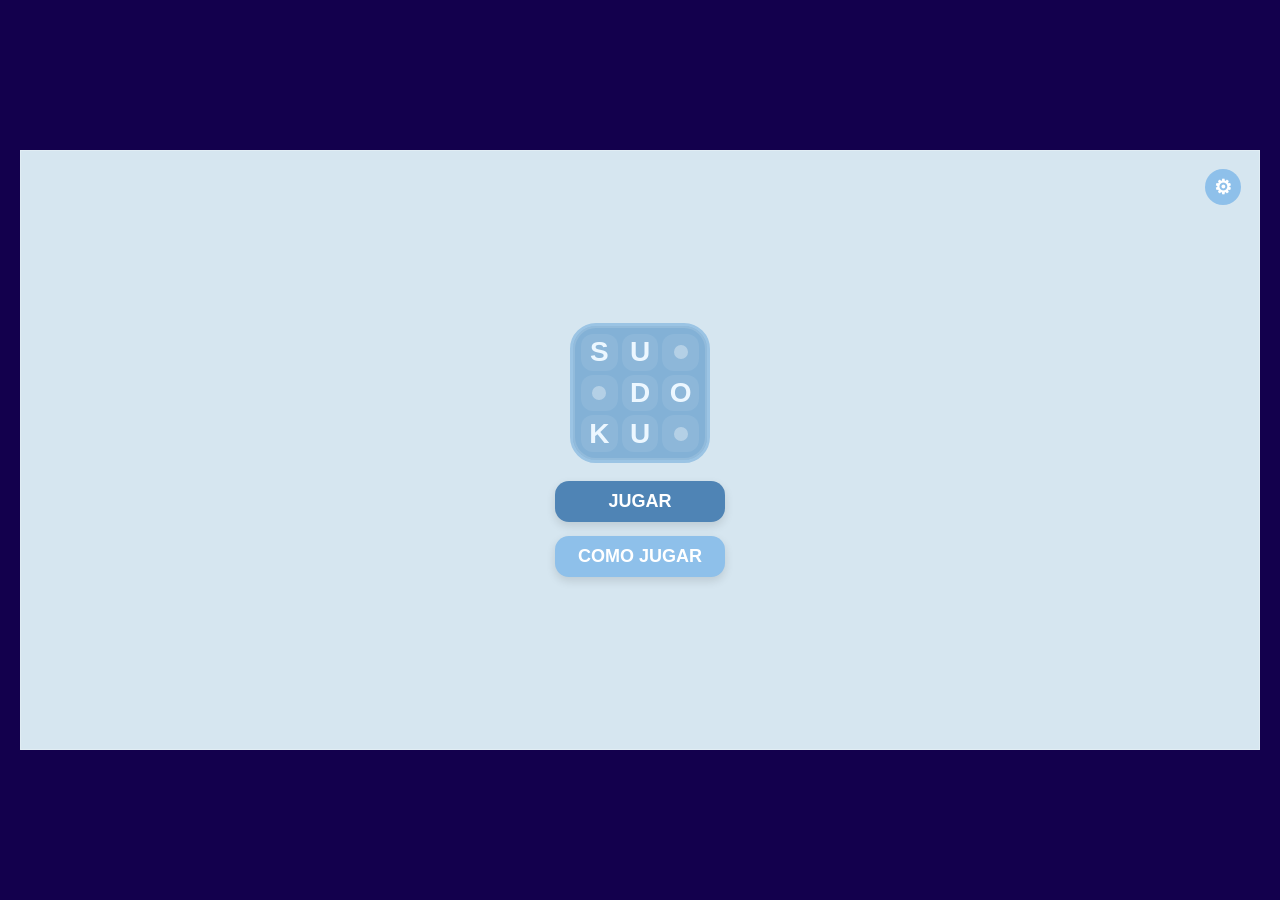
<file: index.html>
<!DOCTYPE html>
<html lang="es">
<head>
  <meta charset="UTF-8" />
  <meta name="viewport" content="width=device-width, initial-scale=1.0" />
  <title>Sudoku Jonathangit add .</title>
  <link rel="stylesheet" href="style.css" />
</head>
<body>
  <div class="app-shell">
    <main class="page-card home-card">
      <div class="gear">⚙</div>

      <div class="logo-box">
        <div class="logo-cell">S</div>
        <div class="logo-cell">U</div>
        <div class="logo-cell dot"></div>

        <div class="logo-cell dot"></div>
        <div class="logo-cell">D</div>
        <div class="logo-cell">O</div>

        <div class="logo-cell">K</div>
        <div class="logo-cell">U</div>
        <div class="logo-cell dot"></div>
      </div>

      <div class="btn-group">
        <a href="niveles.html" class="main-btn">JUGAR</a>
        <a href="como-jugar.html" class="main-btn light-btn">COMO JUGAR</a>
      </div>
    </main>
  </div>
</body>
</html>
</file>
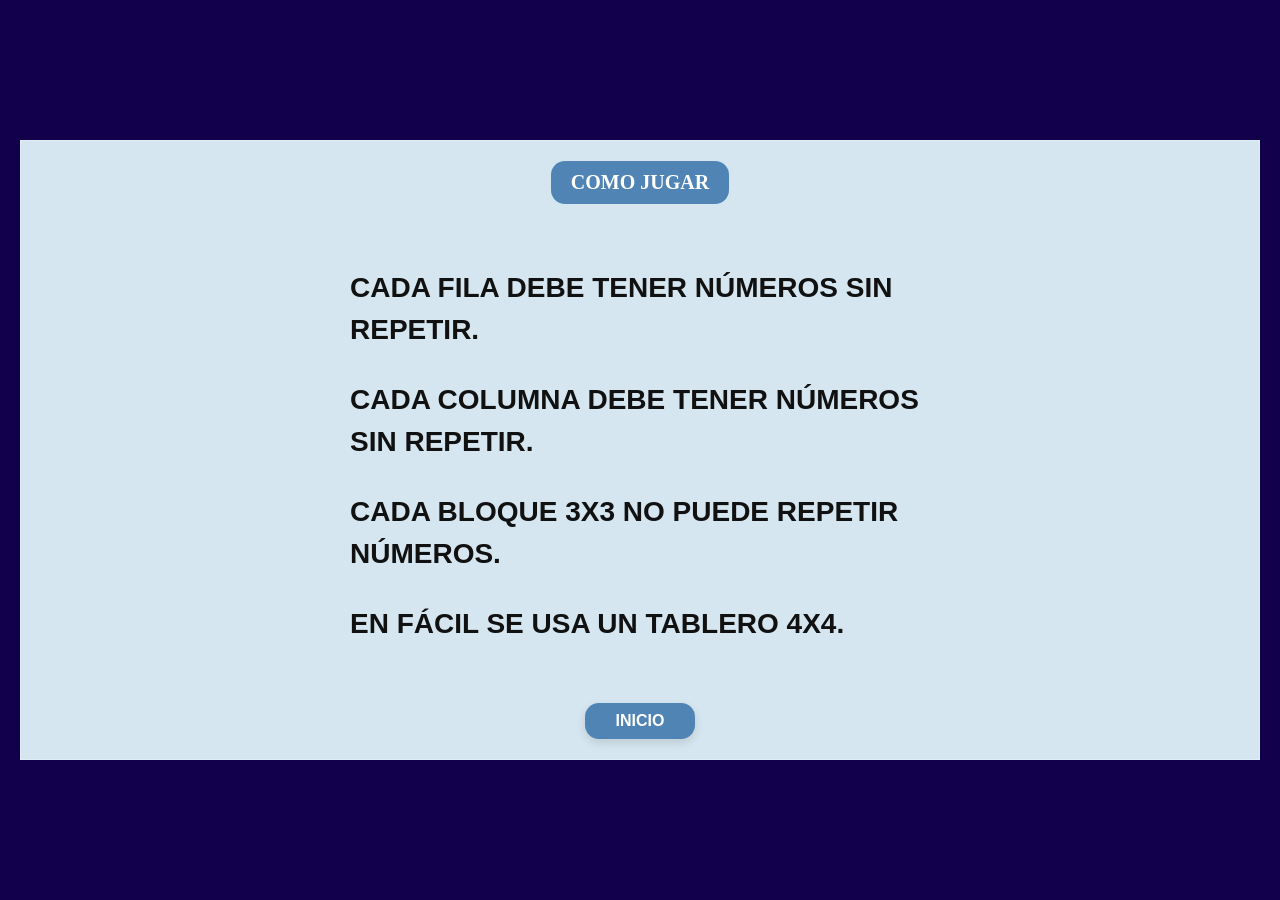
<file: como-jugar.html>
<!DOCTYPE html>
<html lang="es">
<head>
  <meta charset="UTF-8" />
  <meta name="viewport" content="width=device-width, initial-scale=1.0" />
  <title>Sudoku - Como Jugar</title>
  <link rel="stylesheet" href="style.css" />
</head>
<body>
  <div class="app-shell">
    <main class="page-card instructions-card">
      <div class="title-pill">COMO JUGAR</div>

      <div class="instructions-box">
        <p>CADA FILA DEBE TENER NÚMEROS SIN REPETIR.</p>
        <p>CADA COLUMNA DEBE TENER NÚMEROS SIN REPETIR.</p>
        <p>CADA BLOQUE 3X3 NO PUEDE REPETIR NÚMEROS.</p>
        <p>EN FÁCIL SE USA UN TABLERO 4X4.</p>
      </div>

      <div class="bottom-center">
        <a href="index.html" class="main-btn small-btn">INICIO</a>
      </div>
    </main>
  </div>
</body>
</html>
</file>
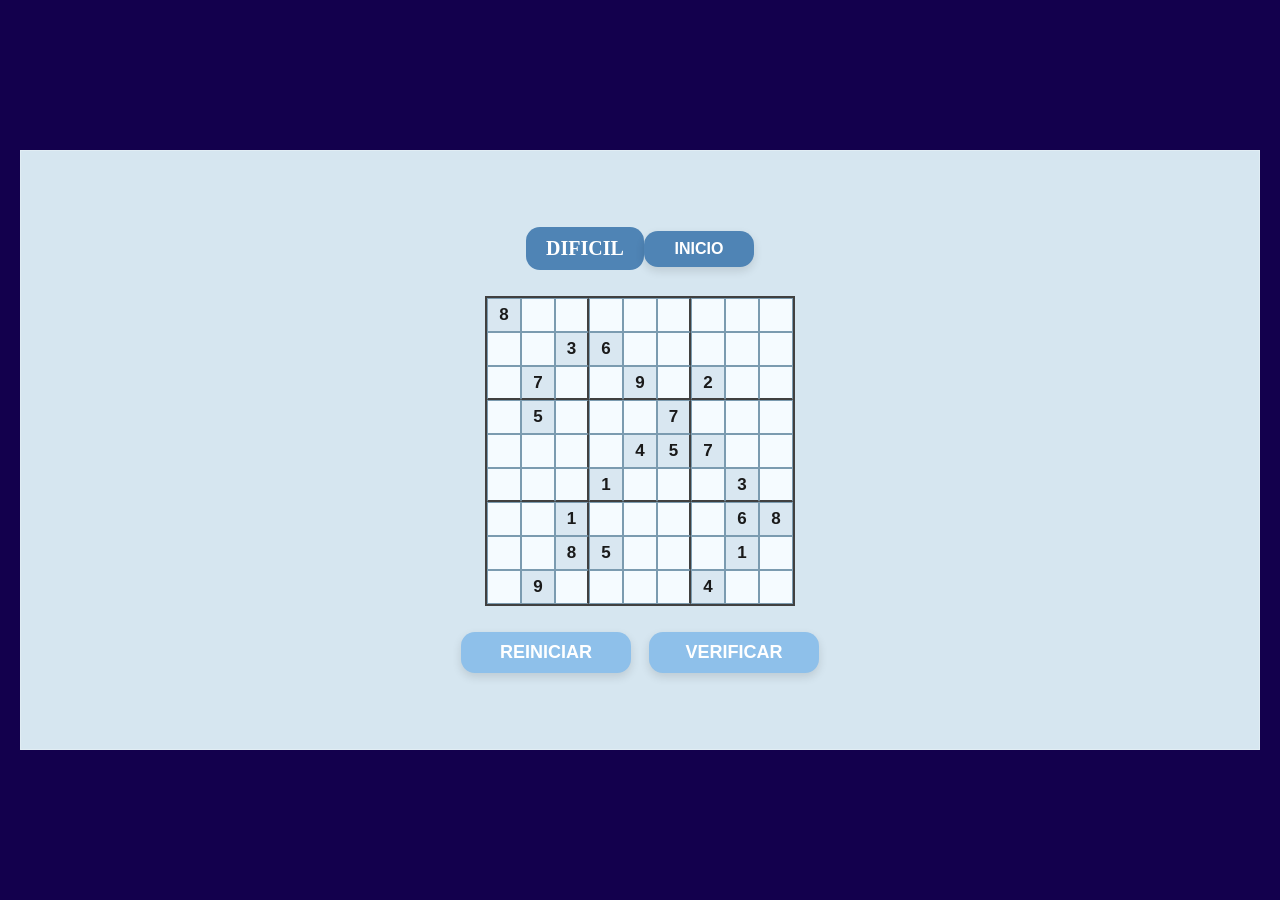
<file: dificil.html>
<!DOCTYPE html>
<html lang="es">
<head>
  <meta charset="UTF-8" />
  <meta name="viewport" content="width=device-width, initial-scale=1.0" />
  <title>Sudoku - Dificil</title>
  <link rel="stylesheet" href="style.css" />
</head>
<body>
  <div class="app-shell">
    <main class="page-card game-card">
      <div class="game-top">
        <div class="title-pill">DIFICIL</div>
        <a href="index.html" class="main-btn small-btn">INICIO</a>
      </div>

      <div class="board-container">
        <div id="board" class="board board-9"></div>
      </div>

      <div class="game-buttons">
        <button id="reset-btn" class="main-btn light-btn">REINICIAR</button>
        <button id="check-btn" class="main-btn light-btn">VERIFICAR</button>
      </div>
    </main>
  </div>

  <script src="dificil.js"></script>
</body>
</html>
</file>
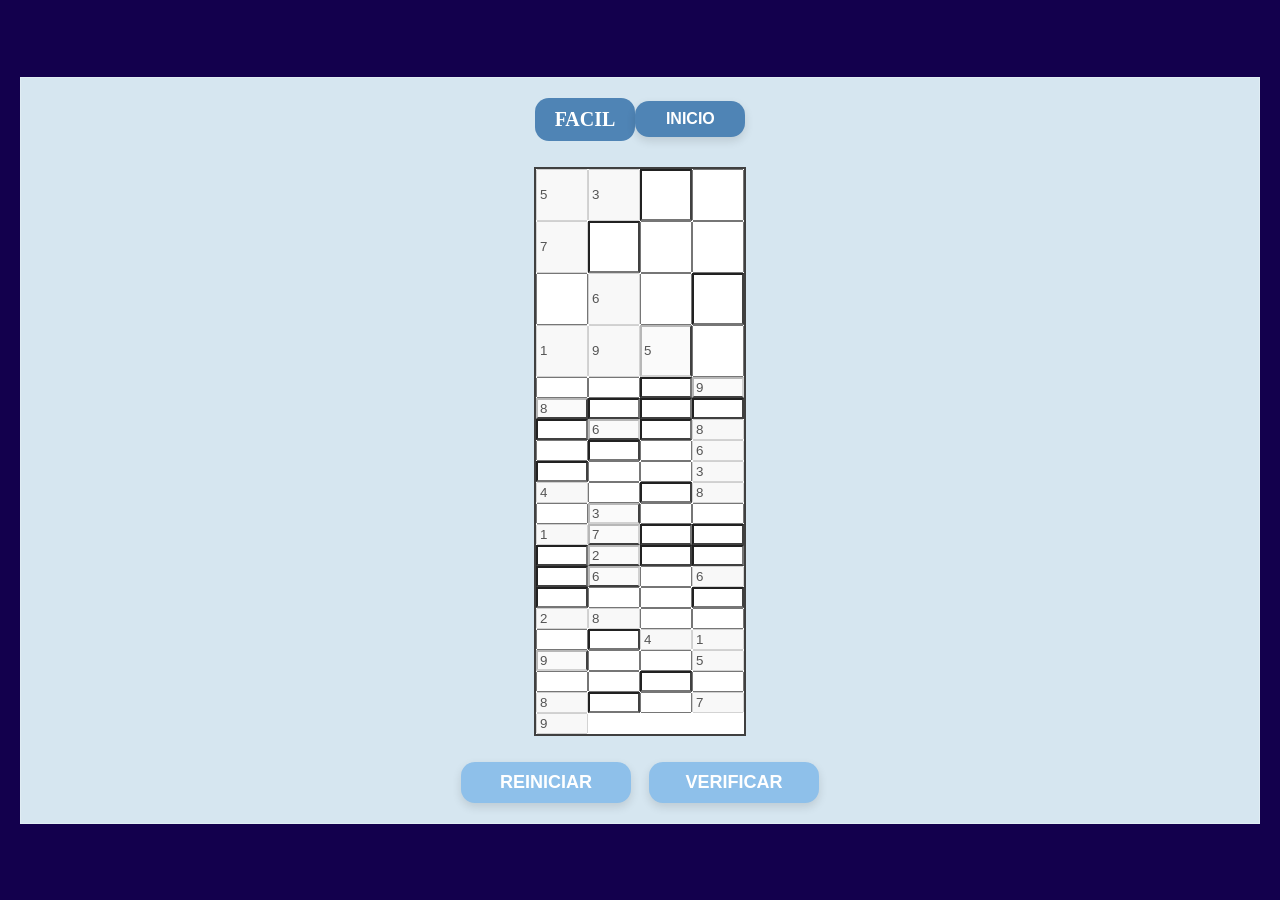
<file: facil.html>
<!DOCTYPE html>
<html lang="es">
<head>
  <meta charset="UTF-8" />
  <meta name="viewport" content="width=device-width, initial-scale=1.0" />
  <title>Sudoku - Facil</title>
  <link rel="stylesheet" href="style.css" />
</head>
<body>
  <div class="app-shell">
    <main class="page-card game-card">
      <div class="game-top">
        <div class="title-pill">FACIL</div>
        <a href="index.html" class="main-btn small-btn">INICIO</a>
      </div>

      <div class="board-container">
        <div id="board" class="board board-4"></div>
      </div>

      <div class="game-buttons">
        <button id="reset-btn" class="main-btn light-btn">REINICIAR</button>
        <button id="check-btn" class="main-btn light-btn">VERIFICAR</button>
      </div>
    </main>
  </div>

  <script src="script.js"></script>
</body>
</html>
</file>
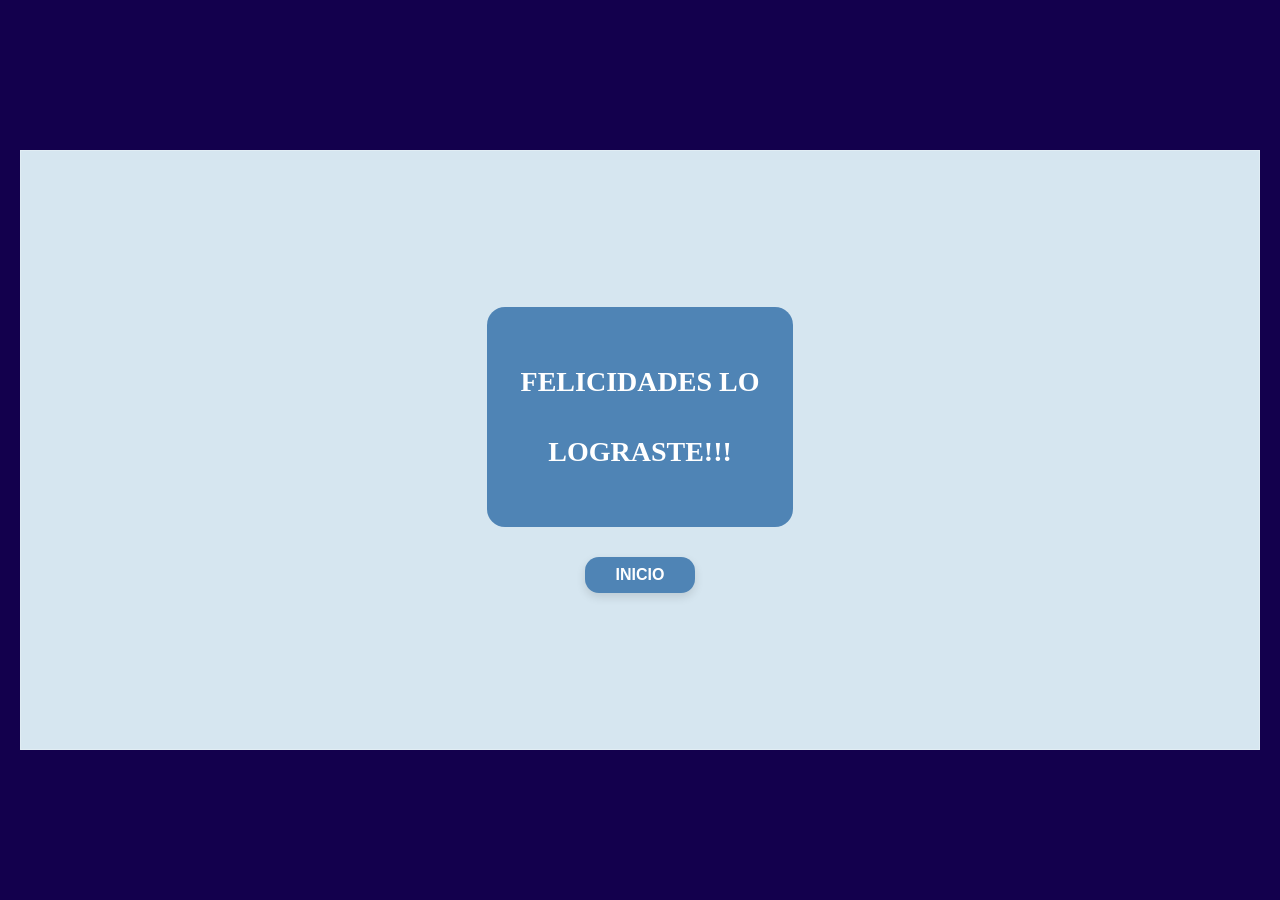
<file: ganaste.html>
<!DOCTYPE html>
<html lang="es">
<head>
  <meta charset="UTF-8" />
  <meta name="viewport" content="width=device-width, initial-scale=1.0" />
  <title>Sudoku - Ganaste</title>
  <link rel="stylesheet" href="style.css" />
</head>
<body>
  <div class="app-shell">
    <main class="page-card result-page">
      <div class="result-box">
        <p>FELICIDADES LO</p>
        <p>LOGRASTE!!!</p>
      </div>

      <div class="bottom-center">
        <a href="index.html" class="main-btn small-btn">INICIO</a>
      </div>
    </main>
  </div>
</body>
</html>
</file>
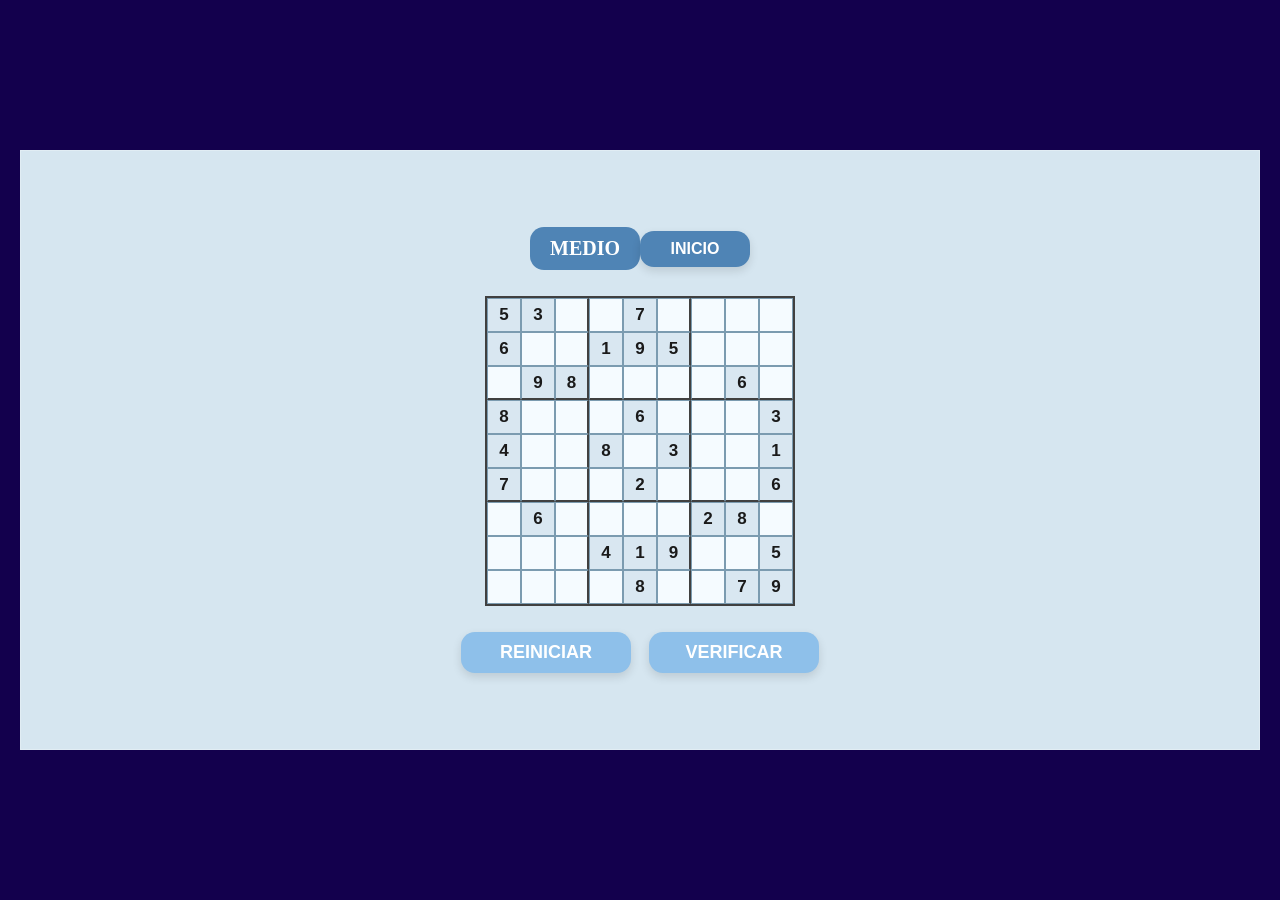
<file: medio.html>
<!DOCTYPE html>
<html lang="es">
<head>
  <meta charset="UTF-8" />
  <meta name="viewport" content="width=device-width, initial-scale=1.0" />
  <title>Sudoku - Medio</title>
  <link rel="stylesheet" href="style.css" />
</head>
<body>
  <div class="app-shell">
    <main class="page-card game-card">
      <div class="game-top">
        <div class="title-pill">MEDIO</div>
        <a href="index.html" class="main-btn small-btn">INICIO</a>
      </div>

      <div class="board-container">
        <div id="board" class="board board-9"></div>
      </div>

      <div class="game-buttons">
        <button id="reset-btn" class="main-btn light-btn">REINICIAR</button>
        <button id="check-btn" class="main-btn light-btn">VERIFICAR</button>
      </div>
    </main>
  </div>

  <script src="medio.js"></script>
</body>
</html>
</file>
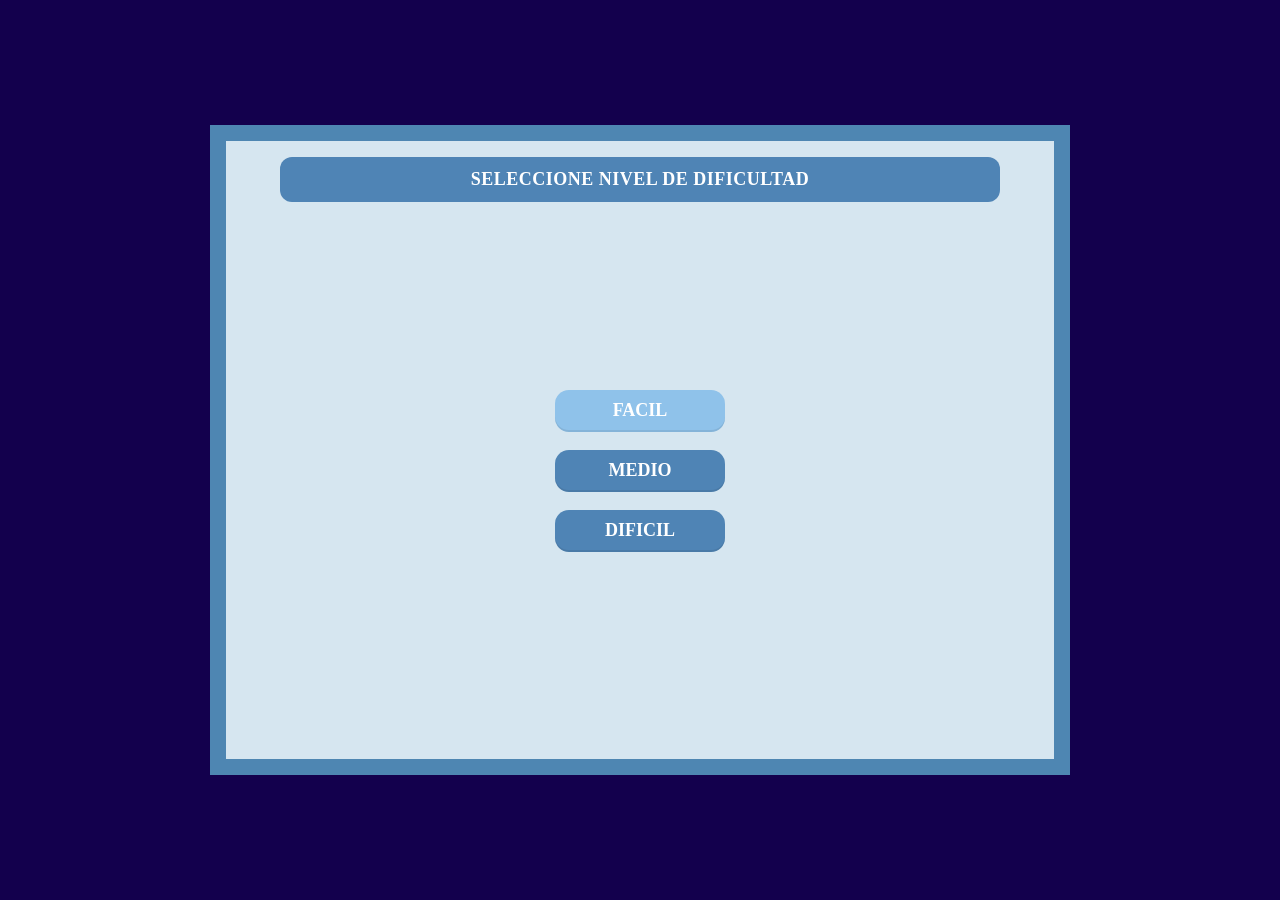
<file: niveles.html>
<!DOCTYPE html>
<html lang="es">
<head>
  <meta charset="UTF-8" />
  <meta name="viewport" content="width=device-width, initial-scale=1.0" />
  <title>Sudoku - Niveles</title>
  <link rel="stylesheet" href="style.css" />
</head>
<body>
  <div class="app-shell">
    <div class="outer-frame">
      <main class="page-card levels-page-exact">
        <div class="levels-title-bar">SELECCIONE NIVEL DE DIFICULTAD</div>

        <div class="levels-center-group">
          <a href="facil.html" class="level-pill easy-pill">FACIL</a>
          <a href="medio.html" class="level-pill medium-pill">MEDIO</a>
          <a href="dificil.html" class="level-pill hard-pill">DIFICIL</a>
        </div>
      </main>
    </div>
  </div>
</body>
</html>
</file>
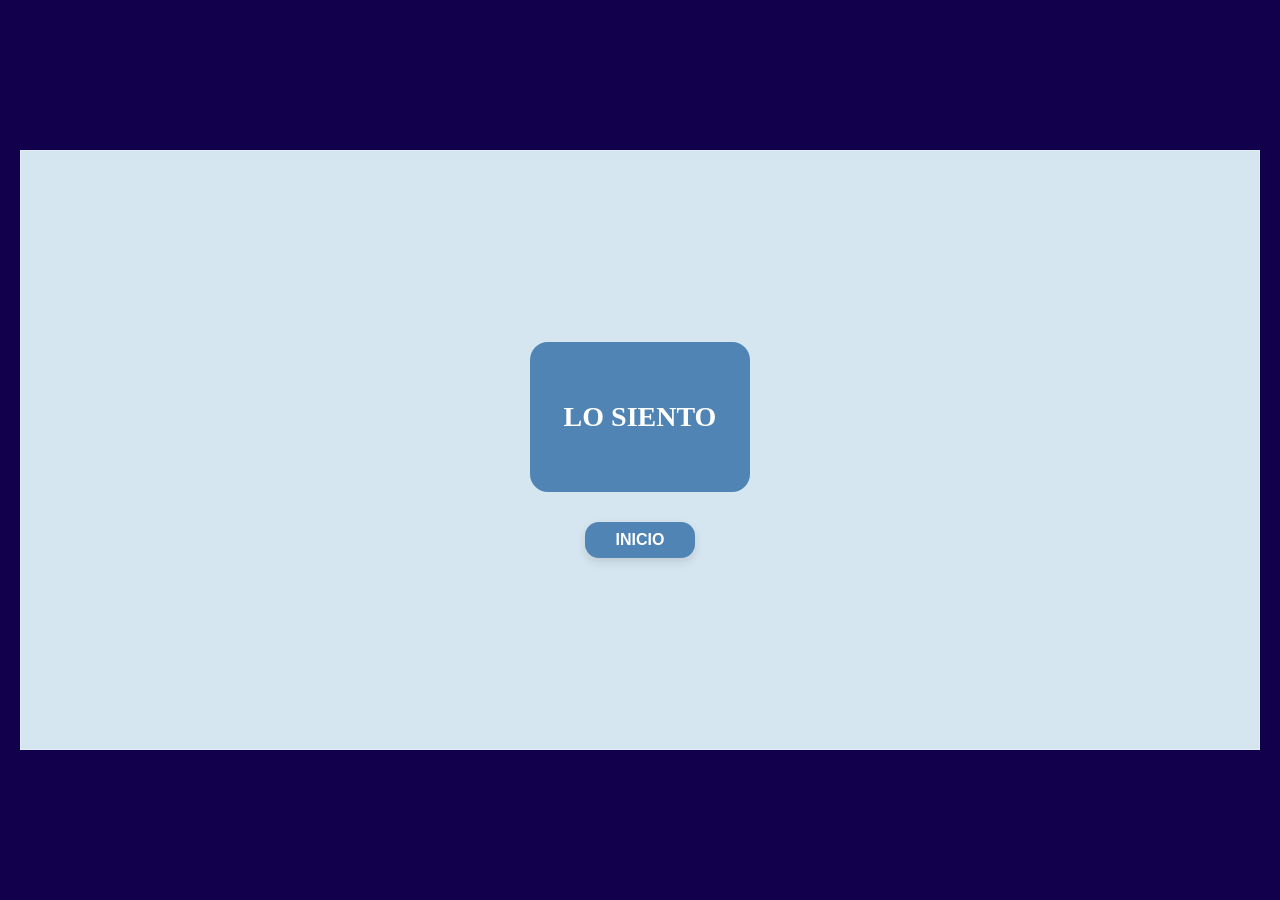
<file: perdiste.html>
<!DOCTYPE html>
<html lang="es">
<head>
  <meta charset="UTF-8" />
  <meta name="viewport" content="width=device-width, initial-scale=1.0" />
  <title>Sudoku - Perdiste</title>
  <link rel="stylesheet" href="style.css" />
</head>
<body>
  <div class="app-shell">
    <main class="page-card result-page">
      <div class="result-box">
        <p>LO SIENTO</p>
      </div>

      <div class="bottom-center">
        <a href="index.html" class="main-btn small-btn">INICIO</a>
      </div>
    </main>
  </div>
</body>
</html>
</file>
<file: style.css>
:root {
  --bg-dark: #13004d;
  --outer-blue: #4e86b2;
  --panel: #d6e6f0;
  --btn: #4f84b5;
  --btn-light: #8ec0ea;
  --white: #ffffff;
  --text: #111111;
  --grid: #7b9bb0;
  --grid-strong: #404040;
  --fixed-bg: #d9e7f1;
  --input-bg: #f5fbff;
}

* {
  box-sizing: border-box;
}

body {
  margin: 0;
  min-height: 100vh;
  font-family: Arial, Helvetica, sans-serif;
  background: var(--bg-dark);
  display: flex;
  align-items: center;
  justify-content: center;
}

a {
  text-decoration: none;
}

.app-shell {
  width: 100%;
  display: flex;
  justify-content: center;
  padding: 20px;
}

/* CONTENEDOR EXTERNO GENERAL */
.page-card {
  width: 860px;
  min-height: 650px;
  background: var(--outer-blue);
  padding: 22px;
  display: flex;
  justify-content: center;
  align-items: center;
}

/* CONTENIDO INTERNO GENERAL */
.home-card,
.instructions-card,
.result-page,
.game-card {
  width: 100%;
  min-height: 600px;
  background: var(--panel);
  border: 1px solid rgba(255, 255, 255, 0.25);
  padding: 20px;
}

/* INICIO */
.home-card {
  position: relative;
  display: flex;
  flex-direction: column;
  justify-content: center;
  align-items: center;
}

.gear {
  position: absolute;
  top: 18px;
  right: 18px;
  width: 36px;
  height: 36px;
  border-radius: 50%;
  background: var(--btn-light);
  display: flex;
  align-items: center;
  justify-content: center;
  color: var(--white);
  font-size: 20px;
  font-weight: bold;
}

.logo-box {
  width: 140px;
  height: 140px;
  background: #83b1d6;
  border: 3px solid #9bc4e4;
  border-radius: 26px;
  padding: 8px;
  display: grid;
  grid-template-columns: repeat(3, 1fr);
  gap: 4px;
  box-shadow: inset 0 0 0 2px rgba(255, 255, 255, 0.12);
}

.logo-cell {
  background: rgba(255, 255, 255, 0.08);
  border-radius: 12px;
  display: flex;
  align-items: center;
  justify-content: center;
  color: #ecf7ff;
  font-size: 28px;
  font-weight: 900;
}

.logo-cell.dot::before {
  content: "";
  width: 14px;
  height: 14px;
  border-radius: 50%;
  background: rgba(255, 255, 255, 0.35);
  display: block;
}

/* BOTONES */
.btn-group {
  display: flex;
  flex-direction: column;
  gap: 14px;
  margin-top: 18px;
  align-items: center;
}

.levels-group {
  margin-top: 40px;
}

.main-btn {
  border: none;
  border-radius: 14px;
  background: var(--btn);
  color: var(--white);
  font-weight: 900;
  font-size: 18px;
  padding: 10px 22px;
  min-width: 170px;
  text-align: center;
  cursor: pointer;
  box-shadow: 0 4px 10px rgba(0, 0, 0, 0.12);
}

.light-btn {
  background: var(--btn-light);
}

.small-btn {
  min-width: 110px;
  font-size: 16px;
  padding: 9px 18px;
}

/* TITULOS */
.title-pill {
  background: var(--btn);
  color: var(--white);
  padding: 10px 20px;
  border-radius: 14px;
  font-weight: 900;
  font-size: 20px;
  text-align: center;
  width: fit-content;
  margin: 0 auto;
  font-family: Georgia, "Times New Roman", serif;
}

.big-pill {
  min-width: 520px;
}

.bottom-center {
  display: flex;
  justify-content: center;
  margin-top: 30px;
}

/* COMO JUGAR */
.instructions-card {
  display: flex;
  flex-direction: column;
  justify-content: center;
}

.instructions-box {
  margin: 35px auto 0;
  width: 80%;
  max-width: 580px;
  color: var(--text);
  font-weight: 900;
  font-size: 28px;
  line-height: 1.5;
  text-align: left;
}

/* GANASTE / PERDISTE */
.result-page {
  display: flex;
  flex-direction: column;
  justify-content: center;
}

.result-box {
  background: var(--btn);
  color: var(--white);
  font-weight: 900;
  font-size: 28px;
  line-height: 1.5;
  border-radius: 18px;
  padding: 26px 34px;
  width: fit-content;
  margin: 0 auto;
  text-align: center;
  font-family: Georgia, "Times New Roman", serif;
}

/* JUEGO */
.game-card {
  display: flex;
  flex-direction: column;
}

.game-top {
  display: flex;
  justify-content: space-between;
  align-items: center;
}

.board-container {
  display: flex;
  justify-content: center;
  margin-top: 26px;
}

.board {
  display: grid;
  background: white;
  border: 2px solid var(--grid-strong);
}

.board-4 {
  grid-template-columns: repeat(4, 52px);
  grid-template-rows: repeat(4, 52px);
}

.board-9 {
  grid-template-columns: repeat(9, 34px);
  grid-template-rows: repeat(9, 34px);
}

.cell {
  border: 1px solid var(--grid);
  text-align: center;
  font-weight: bold;
  color: #1a1a1a;
  background: var(--input-bg);
  outline: none;
}

.board-4 .cell {
  width: 52px;
  height: 52px;
  font-size: 24px;
}

.board-9 .cell {
  width: 34px;
  height: 34px;
  font-size: 17px;
}

.cell.fixed {
  background: var(--fixed-bg);
}

.border-right {
  border-right: 2px solid var(--grid-strong) !important;
}

.border-bottom {
  border-bottom: 2px solid var(--grid-strong) !important;
}

.game-buttons {
  margin-top: 26px;
  display: flex;
  justify-content: center;
  gap: 18px;
}

/* NIVELES EXACTOS COMO LA IMAGEN */
.outer-frame {
  width: 860px;
  min-height: 650px;
  background: #4e86b2;
  padding: 16px;
  display: flex;
  align-items: stretch;
  justify-content: center;
}

.levels-page-exact {
  width: 100%;
  min-height: 100%;
  background: #d6e6f0;
  padding: 16px 20px 20px;
  display: flex;
  flex-direction: column;
  align-items: center;
}

.levels-title-bar {
  width: 100%;
  max-width: 720px;
  background: #4f84b5;
  color: white;
  text-align: center;
  font-weight: 900;
  font-size: 18px;
  padding: 12px 20px;
  border-radius: 12px;
  letter-spacing: 0.5px;
  text-transform: uppercase;
  font-family: Georgia, "Times New Roman", serif;
}

.levels-center-group {
  flex: 1;
  width: 100%;
  display: flex;
  flex-direction: column;
  justify-content: center;
  align-items: center;
  gap: 18px;
}

.level-pill {
  min-width: 170px;
  height: 42px;
  border-radius: 14px;
  display: flex;
  align-items: center;
  justify-content: center;
  text-decoration: none;
  font-family: Georgia, "Times New Roman", serif;
  font-size: 18px;
  font-weight: 900;
  color: white;
  text-transform: uppercase;
  box-shadow: inset 0 -2px 0 rgba(0, 0, 0, 0.08);
}

.easy-pill {
  background: #8fc2ea;
}

.medium-pill,
.hard-pill {
  background: #4f84b5;
}

/* RESPONSIVE */
@media (max-width: 920px) {
  .page-card,
  .outer-frame {
    width: 100%;
  }

  .big-pill {
    min-width: auto;
    width: 100%;
    max-width: 520px;
  }

  .instructions-box {
    font-size: 22px;
  }
}
</file>
